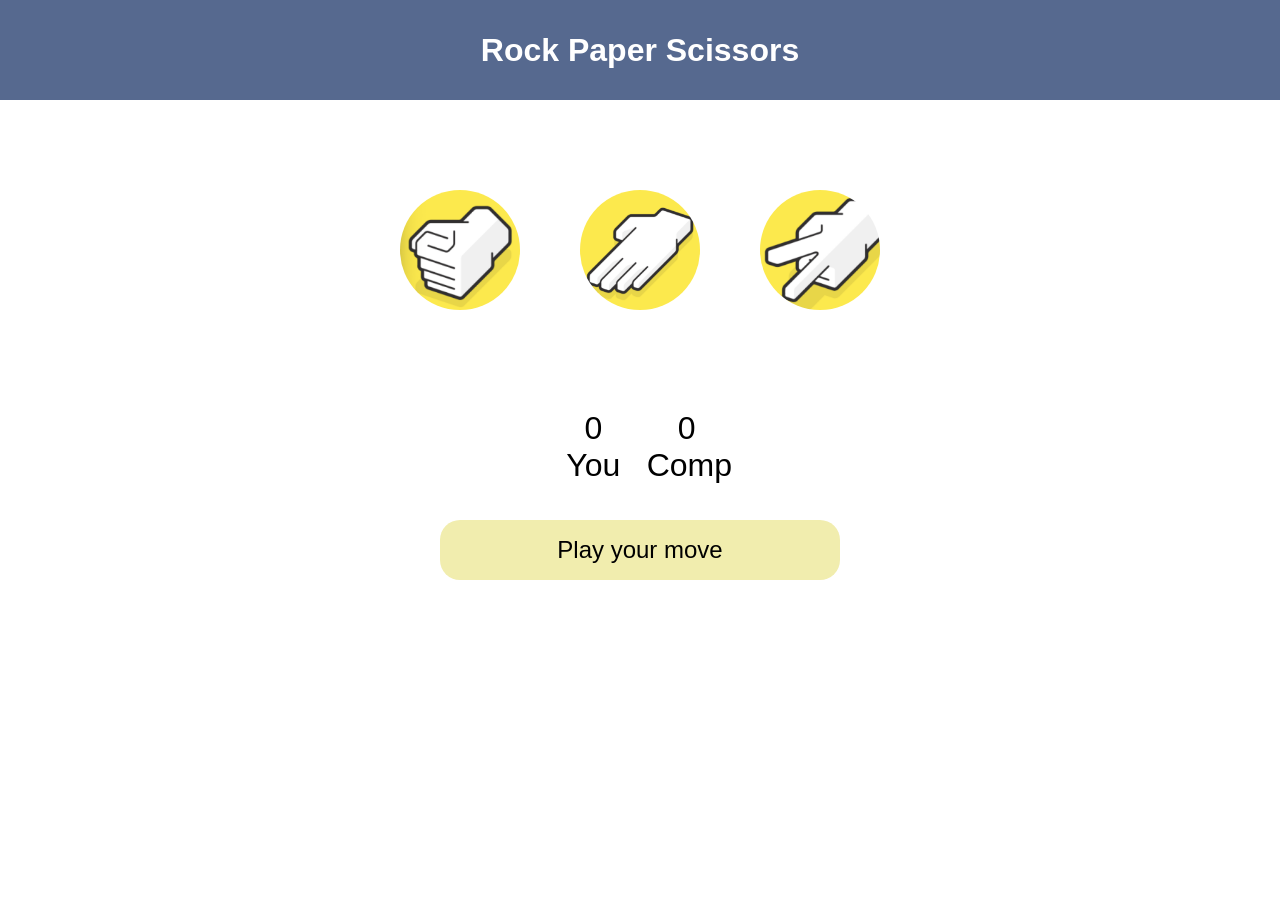
<file: rockpaperscissor/index.html>
<!DOCTYPE html>
<html lang="en">
<head>
    <meta charset="UTF-8">
    <meta name="viewport" content="width=device-width, initial-scale=1.0">
    <title>Rock-paper-scissor</title>
    <link rel="stylesheet" href="style.css">
</head>
<body>
    <header>
        <div class="top">
            <h1>Rock Paper Scissors</h1>
        </div>
    </header>
    <main>
      <div class="content">
        <div class="box" id="rock"></div>
        <div class="box" id="paper"></div>
        <div class="box" id="scissor"></div>
      </div>
      <div class="scores">
        <div class="you">
            <p id="user-score">0</p>
            <p>You</p>
        </div>
        <div class="comp">
            <p id="comp-score">0</p>
            <p>Comp</p></div>
       </div>
      <div class="panel">
        <p id="message">Play your move</p>
      </div>
    </main>
    <script src="script.js"></script>
</body>
</html>
</file>
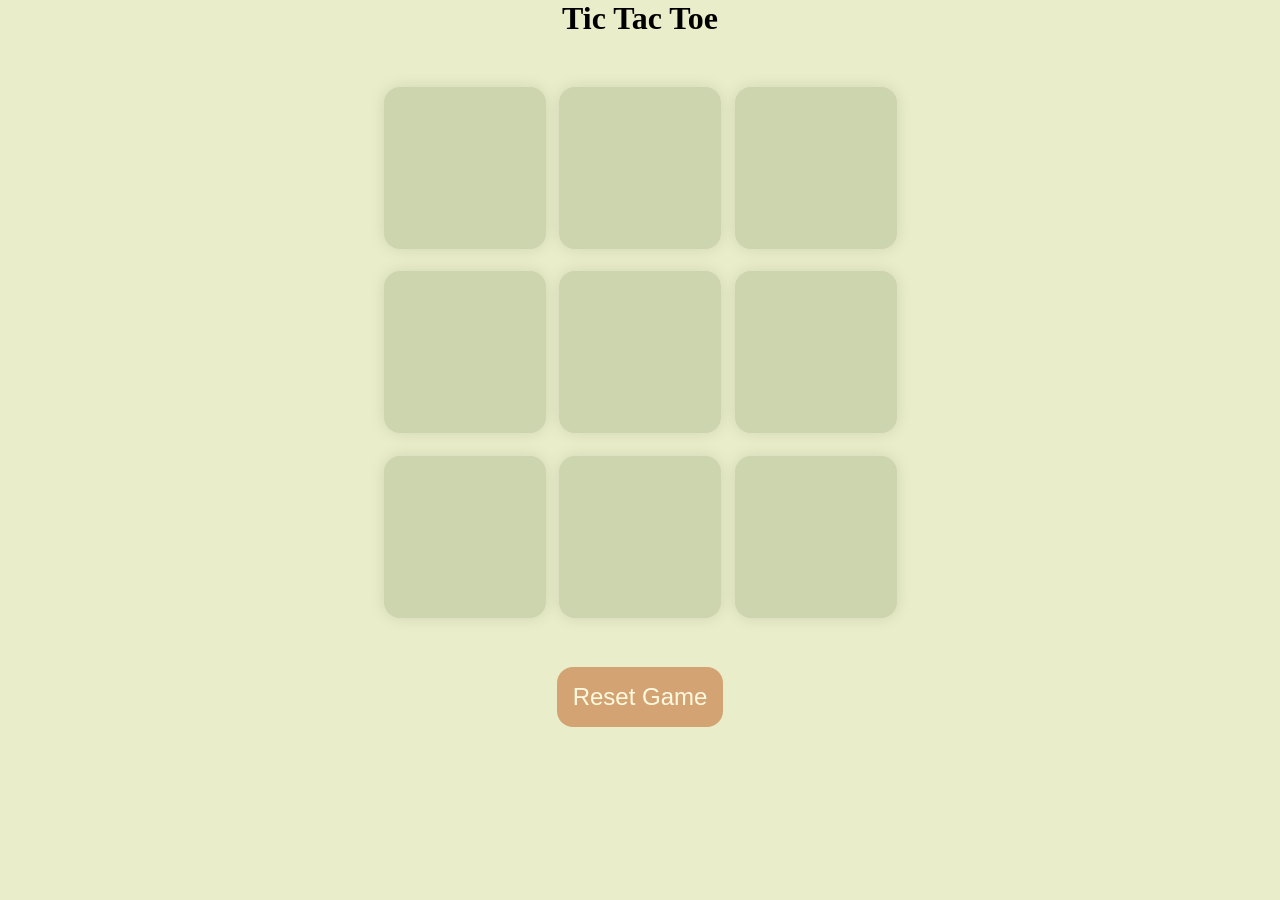
<file: tictactoe/index.html>
<!DOCTYPE html>
<html lang="en">
<head>
    <meta charset="UTF-8">
    <meta name="viewport" content="width=device-width, initial-scale=1.0">
    <title>tic-tac-toe game</title>
    <link rel="stylesheet" href="style.css">
</head>
<body>
    <header>
        <div class="msg-container hide">
            <p id="msg">Winner</p>
            <button id="new-btn">New Game</button>
        </div>
    <h1> Tic Tac Toe </h1>
    </header>
    <main>
        <div class="container">
        <div class="game">
         <button class="box"></button>
         <button class="box"></button>
         <button class="box"></button>
         <button class="box"></button>
         <button class="box"></button>
         <button class="box"></button>
         <button class="box"></button>
         <button class="box"></button>
         <button class="box"></button>
        </div>
        </div>
        <button id="reset-btn">Reset Game</button>
    </main>
    <script src="script.js"></script>
</body>
</html>
</file>
<file: rockpaperscissor/style.css>
*{
    margin:0px;
    padding:0px;
    box-sizing:border-box;
    font-family: Arial;
}
.top{
    height:100px;
    display:flex;
    justify-content:center;
    align-items: center;
    background-color:#56698f ;
    color:white;
}
main{
    display:flex;
    flex-direction:column;
    justify-content:center;
    align-items: center;
}
.content{
    height:300px;
    width:600px;
    display:flex;
    justify-content:space-evenly;
    align-items: center;
}
.box{
    height:120px;
    width:120px;
    border-radius:50%;
    background-size: cover;
}
.box:hover{
    border:2px solid #56698f;
}
#rock{
    background-image:url("rock.png");
}
#paper{
    background-image:url("paper.png");
}
#scissor{
    background-image:url("scissor.png");
}
.scores{
    height:100px;
    width:200px;
    display:flex;
    justify-content:space-evenly;
    align-items: center;
    margin-bottom:20px;
}
.you{
    height:80px;
    width:80px;
    text-align:center;
    font-size:2rem;
}
.comp{
    height:80px;
    width:80px;
    text-align:center;
    font-size:2rem;
}
.panel{
    width:400px;
    height:60px;
    border-radius:20px;
    line-height:60px;
    text-align:center;
    background-color:#f1edae;
    font-size:1.5rem;
}

@media (max-width: 650px) {

    .content {
        width: 100%;
        height: 250px;
        padding: 0 1rem;
    }

    .box {
        width: 90px;
        height: 90px;
    }

    .panel {
        width: 90%;
        font-size: 1.2rem;
    }

    .top {
        height: 80px;
    }

    .top h1 {
        font-size: 1.7rem;
    }
}

@media (max-width: 400px) {

    .box {
        width: 75px;
        height: 75px;
    }

    .top h1 {
        font-size: 1.4rem;
    }

    .panel {
        font-size: 1rem;
    }
}
</file>
<file: tictactoe/style.css>
*{
    margin:0px;
    padding:0px;

}
body{
    background-color:#e9edc9;
    text-align:center;
}
.container{
    min-height:70vh;
    display:flex;
    justify-content: center;
    align-items:center;
}
.game{
    height:60vmin;
    width:60vmin;
    display:flex;
    flex-wrap:wrap;
    justify-content: center;
    align-items:center;
    gap:1.5vmin;
}
.box{
    height:18vmin;
    width:18vmin;
    background-color:#ccd5ae;
    border-radius:1rem;
    border:none;
    box-shadow:0 0 1rem rgba(0,0,0,0.1);
    font-size: 8vmin;
    color:#faedcd;
}
#reset-btn{
    padding:1rem;
    font-size:1.5rem;
    background-color:#d4a373;
    color:#fefae0;
    border-radius:1rem;
    border:none;
}
#new-btn{
    padding:1rem;
    font-size:1.0rem;
    background-color:#d4a373;
    color:#fefae0;
    border-radius:1rem;
    border:none;
}
#msg{
    color:#d4a373;
    font-size:8vmin;
}
.msg-container{
    height:100vmin;
    display:flex;
    justify-content:center;
    align-items:center;
    flex-direction:column;
    gap:2rem;
}
.hide{
    display:none;
}
</file>
